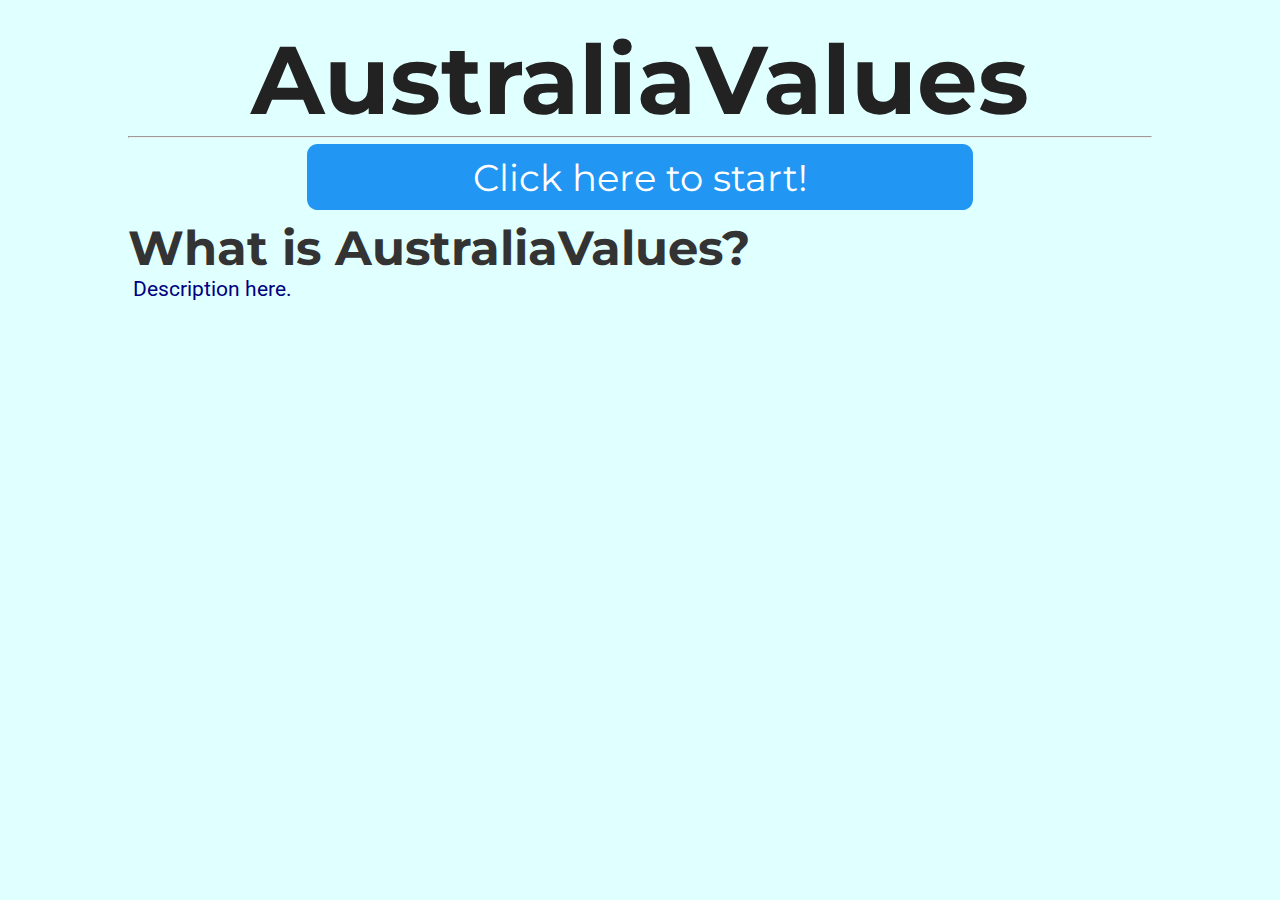
<file: index.html>
<head>
<link href="https://fonts.googleapis.com/css?family=Montserrat:300,400,700|Roboto:400,700" rel="stylesheet">
<link href='style.css' rel='stylesheet' type='text/css'>
<title>AustraliaValues</title>
<link rel="icon" type="x-icon" href="icon.png">
<link rel="shortcut icon" type="x-icon" href="icon.png">
<meta charset="utf-8">
</head>
<body>
<h1>AustraliaValues</h1>
<hr>
<button class="button" onclick="location.href='instructions.html';" style="font-size:28pt;">Click here to start!</button>

<h2>What is AustraliaValues?</h2>
    <p>Description here.</p>

<!-- This is the script for the page itself -->
<script type="application/javascript"src="questions.js"></script>
<script type="text/javascript">
    document.getElementById("numOfQuestions").innerHTML = questions.length;
</script>
</body>
</file>
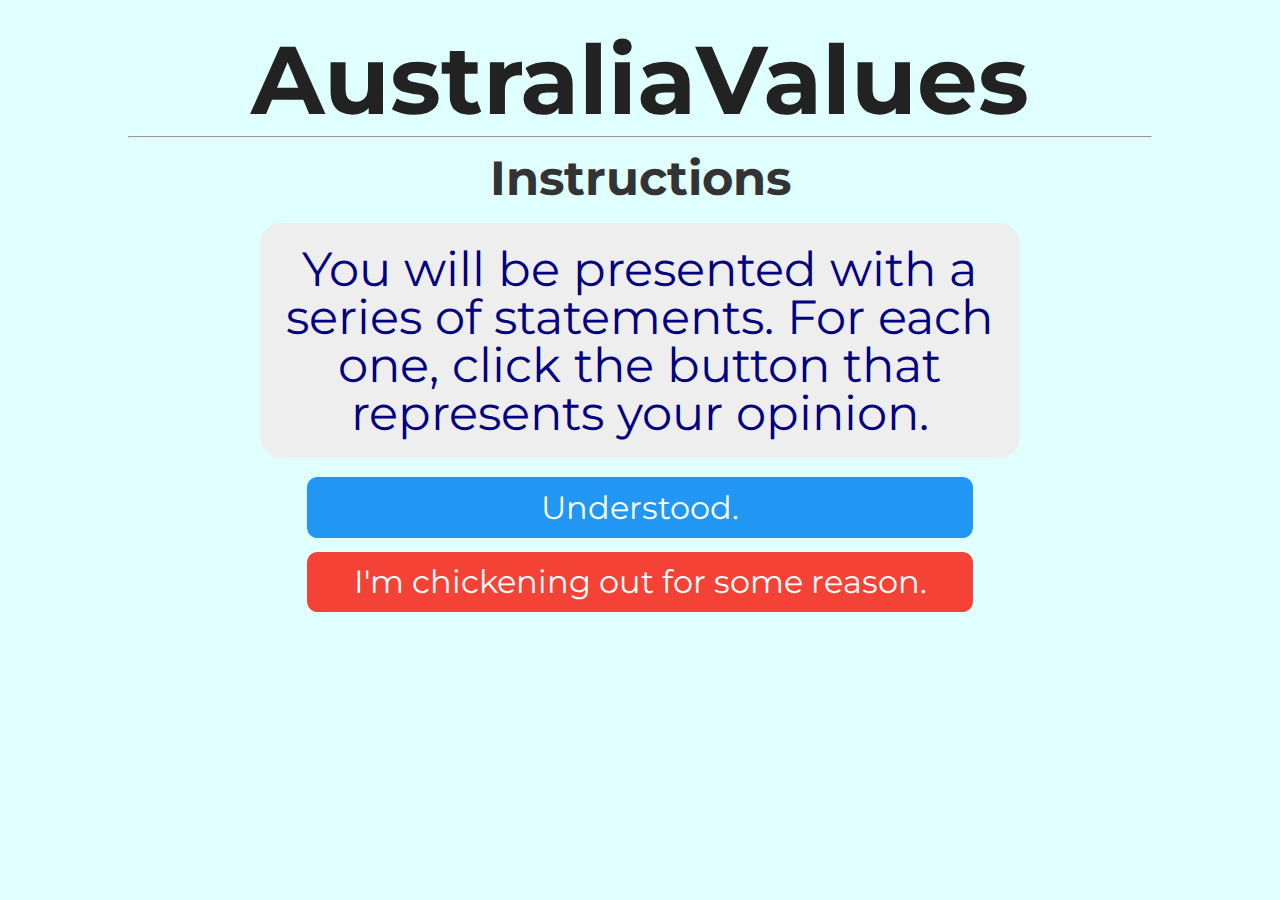
<file: instructions.html>
<head>
<link href="https://fonts.googleapis.com/css?family=Montserrat:300,400,700|Roboto:400,700" rel="stylesheet">
<link href='style.css' rel='stylesheet' type='text/css'>
<title>AustraliaValues</title>
<link rel="icon" type="x-icon" href="icon.png">
<link rel="shortcut icon" type="x-icon" href="icon.png">
<meta charset="utf-8">
</head>
<body>

<h1>AustraliaValues</h1>
<hr>
<h2 style="text-align:center;">Instructions</h2>
<p class="question">You will be presented with a series of statements. For each one, click the button that represents your opinion.</p>
<button class="button" onclick="location.href='quiz.html';" style="background-color: #2196f3;">Understood.</button> <br>
<button class="button" onclick="location.href='index.html';" style="background-color: #f44336;">I'm chickening out for some reason.</button> <br>
</file>
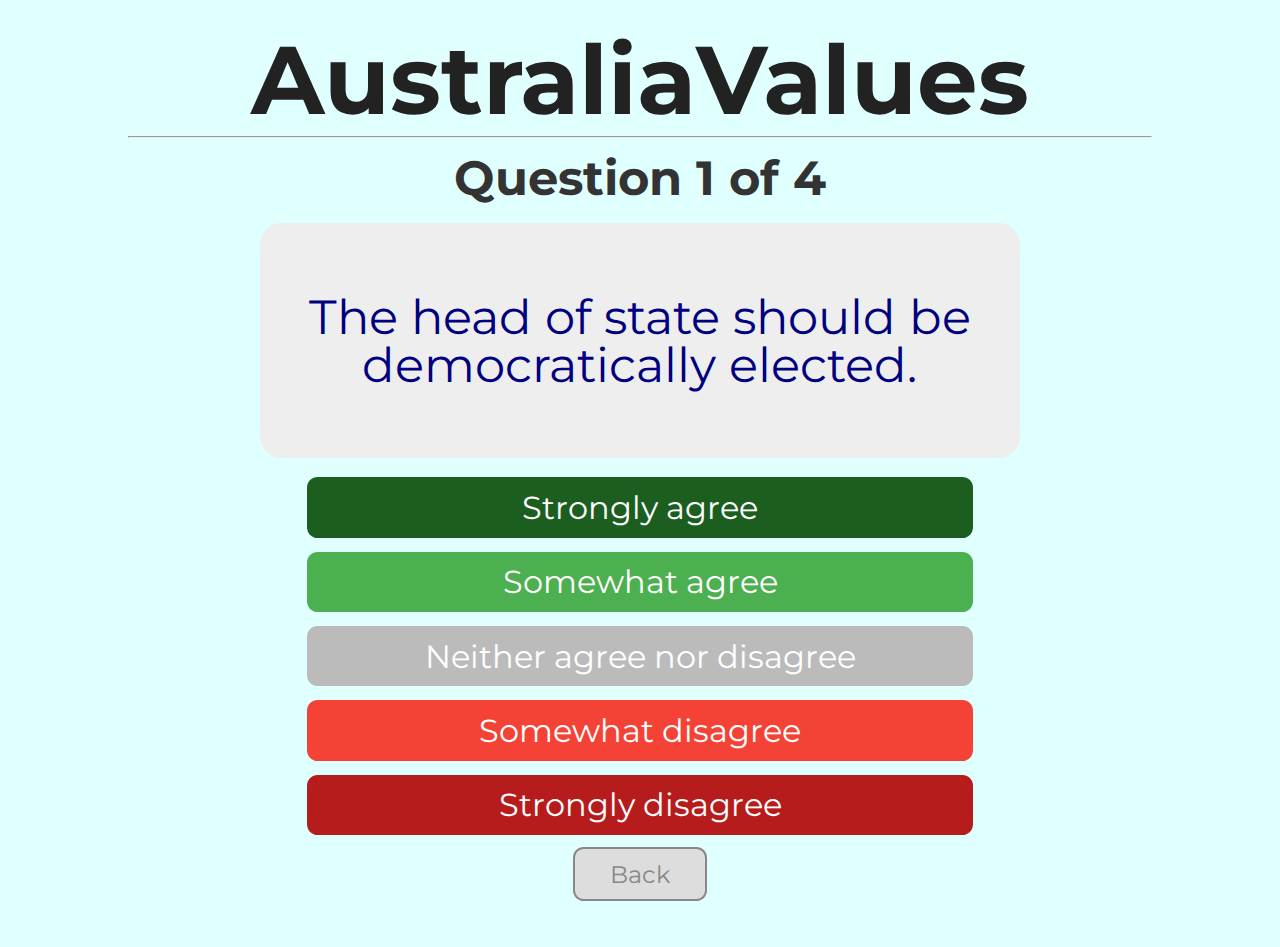
<file: quiz.html>
<head>
<link href="https://fonts.googleapis.com/css?family=Montserrat:300,400,700|Roboto:400,700" rel="stylesheet">
<link href='style.css' rel='stylesheet' type='text/css'>
<title>AustraliaValues</title>
<link rel="icon" type="x-icon" href="icon.png">
<link rel="shortcut icon" type="x-icon" href="icon.png">
<meta charset="utf-8">
</head>
<body>
<script type="application/javascript"
        src="questions.js">
</script>
<h1>AustraliaValues</h1>
<hr>
<h2 style="text-align:center;" id="question-number">Loading...</h2>
<p class="question" id="question-text"></p>
<button class="button" onclick="next_question( 1.0)" style="background-color: #1b5e20;">Strongly agree</button> <br>
<button class="button" onclick="next_question( 0.5)" style="background-color: #4caf50;">Somewhat agree</button> <br>
<button class="button" onclick="next_question( 0.0)" style="background-color: #bbbbbb;">Neither agree nor disagree</button> <br>
<button class="button" onclick="next_question(-0.5)" style="background-color: #f44336;">Somewhat disagree</button> <br>
<button class="button" onclick="next_question(-1.0)" style="background-color: #b71c1c;">Strongly disagree</button> <br>
<button class="small_button" onclick="prev_question()" id="back_button">Back</button>
<button class="small_button_off" id="back_button_off">Back</button><br>

<!-- JavaScript for the test itself -->
<script>
    var max_econ, max_dipl, max_govt, max_scty; // Max possible scores
    max_econ = max_dipl = max_govt = max_scty = 0;
    var econ, dipl, govt, scty; // User's scores
    econ = dipl = govt = scty = 0;
    var qn = 0; // Question number
    var prev_answer = null;
    init_question();
    for (var i = 0; i < questions.length; i++) {
        max_econ += Math.abs(questions[i].effect.econ)
        max_dipl += Math.abs(questions[i].effect.dipl)
        max_govt += Math.abs(questions[i].effect.govt)
        max_scty += Math.abs(questions[i].effect.scty)
    }
    function init_question() {
        document.getElementById("question-text").innerHTML = questions[qn].question;
        document.getElementById("question-number").innerHTML = "Question " + (qn + 1) + " of " + (questions.length);
        if (prev_answer == null) {
            document.getElementById("back_button").style.display = 'none';
            document.getElementById("back_button_off").style.display = 'block';
        } else {
            document.getElementById("back_button").style.display = 'block';
            document.getElementById("back_button_off").style.display = 'none';
        }

    }

    function next_question(mult) {
        econ += mult*questions[qn].effect.econ
        dipl += mult*questions[qn].effect.dipl
        govt += mult*questions[qn].effect.govt
        scty += mult*questions[qn].effect.scty
        qn++;
        prev_answer = mult;
        if (qn < questions.length) {
            init_question();
        } else {
            results();
        }
    }
    function prev_question() {
        if (prev_answer == null) {
            return;
        }
        qn--;
        econ -= prev_answer * questions[qn].effect.econ;
        dipl -= prev_answer * questions[qn].effect.dipl;
        govt -= prev_answer * questions[qn].effect.govt;
        scty -= prev_answer * questions[qn].effect.scty;
        prev_answer = null;
        init_question();

    }
    function calc_score(score,max) {
        return (100*(max+score)/(2*max)).toFixed(1)
    }
    function results() {
        location.href = `results.html`
            + `?e=${calc_score(econ,max_econ)}`
            + `&d=${calc_score(dipl,max_dipl)}`
            + `&g=${calc_score(govt,max_govt)}`
            + `&s=${calc_score(scty,max_scty)}`
    }
</script>
</body>
</file>
<file: style.css>
html {
    background-color: #e0ffff;
    padding: 0px;
}
body {
    width: 80%;
    min-height: calc(100vh - 4em);
    margin: 0 auto;
    padding: 2em;
    background-color: #e0ffff;
    border-color: #e0ffff;
    border-left-style: solid;
    border-right-style: solid;
    border-width: 20px;
}
p {
    color: #000080;
    font-family: 'Roboto', sans-serif;
    font-size: 16pt;
    line-height: 1;
    margin: 4pt;
}
p.value-description {
    text-indent: -16pt;
    margin-left: 20pt;
}
p.question {
    margin: 16pt auto;
    color: #000080;
    font-family: 'Montserrat', sans-serif;
    font-weight: normal;
    width: 70%;
    min-width: 500pt;
    min-height: 144pt;
    background-color: #eeeeee;
    padding: 16pt;
    border-radius: 16pt;
    font-size: 36pt;
    display: flex;
    justify-content: center;
    align-items: center;
    text-align: center;

}
h1 {
    color: #222222;
    font-family: 'Montserrat', sans-serif;
    font-size: 72pt;
    text-align: center;
    line-height: 72pt;
    margin-top: 0pt;
    margin-bottom: 0pt;
}
h2 {
    color: #333333;
    font-family: 'Montserrat', sans-serif;
    font-size: 36pt;
    line-height: 36pt;
    margin-top: 12pt;
    margin-bottom: 0pt;
}
li {
    font-size: 16pt;
    text-indent: 16pt;
}
a {
    font-family: inherit;
}
img.center {
    display: block;
    margin: 1em auto;
    width: 50%;
    min-width: 500pt;
}
.button {
    background-color: #2196f3;
    font-family: 'Montserrat', sans-serif;
    border: none;
    border-radius: 8pt;
    color: white;
    padding: 8pt;
    width: 50%;
    min-width: 500pt;
    text-align: center;
    text-decoration: none;
    display: block;
    font-size: 24pt;
    margin: -2px auto;
    cursor: pointer;
}
.small_button, .small_button_off {
    background-color: #333;
    font-family: 'Montserrat', sans-serif;
    border: none;
    border-radius: 8pt;
    color: white;
    padding: 8pt;
    width: 10%;
    min-width: 100pt;
    text-align: center;
    text-decoration: none;
    display: block;
    font-size: 18pt;
    margin: -2px auto;
    cursor: pointer;
}
.small_button_off {
    background-color: #ddd;
    color: #888;
    border: 2px solid #888;
    cursor: not-allowed;
    margin: -4px auto;
}
div.axis {
    width: 100%;
    display: flex;
    align-items: center;
    justify-content: center;
}
div.bar {
    height: 36pt;
    line-height: 36pt;
    padding: 8pt;
    margin-top: 4pt;
    margin-bottom: 4pt;
    border-width: 4px;
    border-right-width: 1px;
    border-top-style: solid;
    border-bottom-style: solid;
    border-color: #222222;
    background-color: #eeeeee;
    display: block;
    width: 50%;
}
div.text-wrapper {
    font-family: 'Montserrat', sans-serif;
    font-size: 36pt;
    line-height: 36pt;
    color: #222222;
    display: inline-block;
}
div.equality {
    background-color: #f44336;
    text-align: left;
    border-right-style: solid;
}
div.wealth {
    background-color: #00897b;
    text-align: right;
    border-left-style: solid;
}
div.liberty {
    background-color: #ffeb3b;
    text-align: left;
    border-right-style: solid;
}
div.authority {
    background-color: #3f51b5;
    text-align: right;
    border-left-style: solid;
}
div.peace {
    background-color: #03a9f4;
    text-align: right;
    border-left-style: solid;
}
div.might {
    background-color: #ff9800;
    text-align: left;
    border-right-style: solid;
}
div.progress {
    background-color: #9c27b0;
    text-align: right;
    border-left-style: solid;
}
div.tradition {
    background-color: #8bc34a;
    text-align: left;
    border-right-style: solid;
}
span.weight-300 {
    font-weight: 300;
}
#banner {
    border-color: #444444;
    border-style: solid;
    border-width: 2px;
    border-radius: 8pt;
    display: block;
    margin: 8pt;
    margin-left: auto;
    margin-right: auto;
}
</file>
